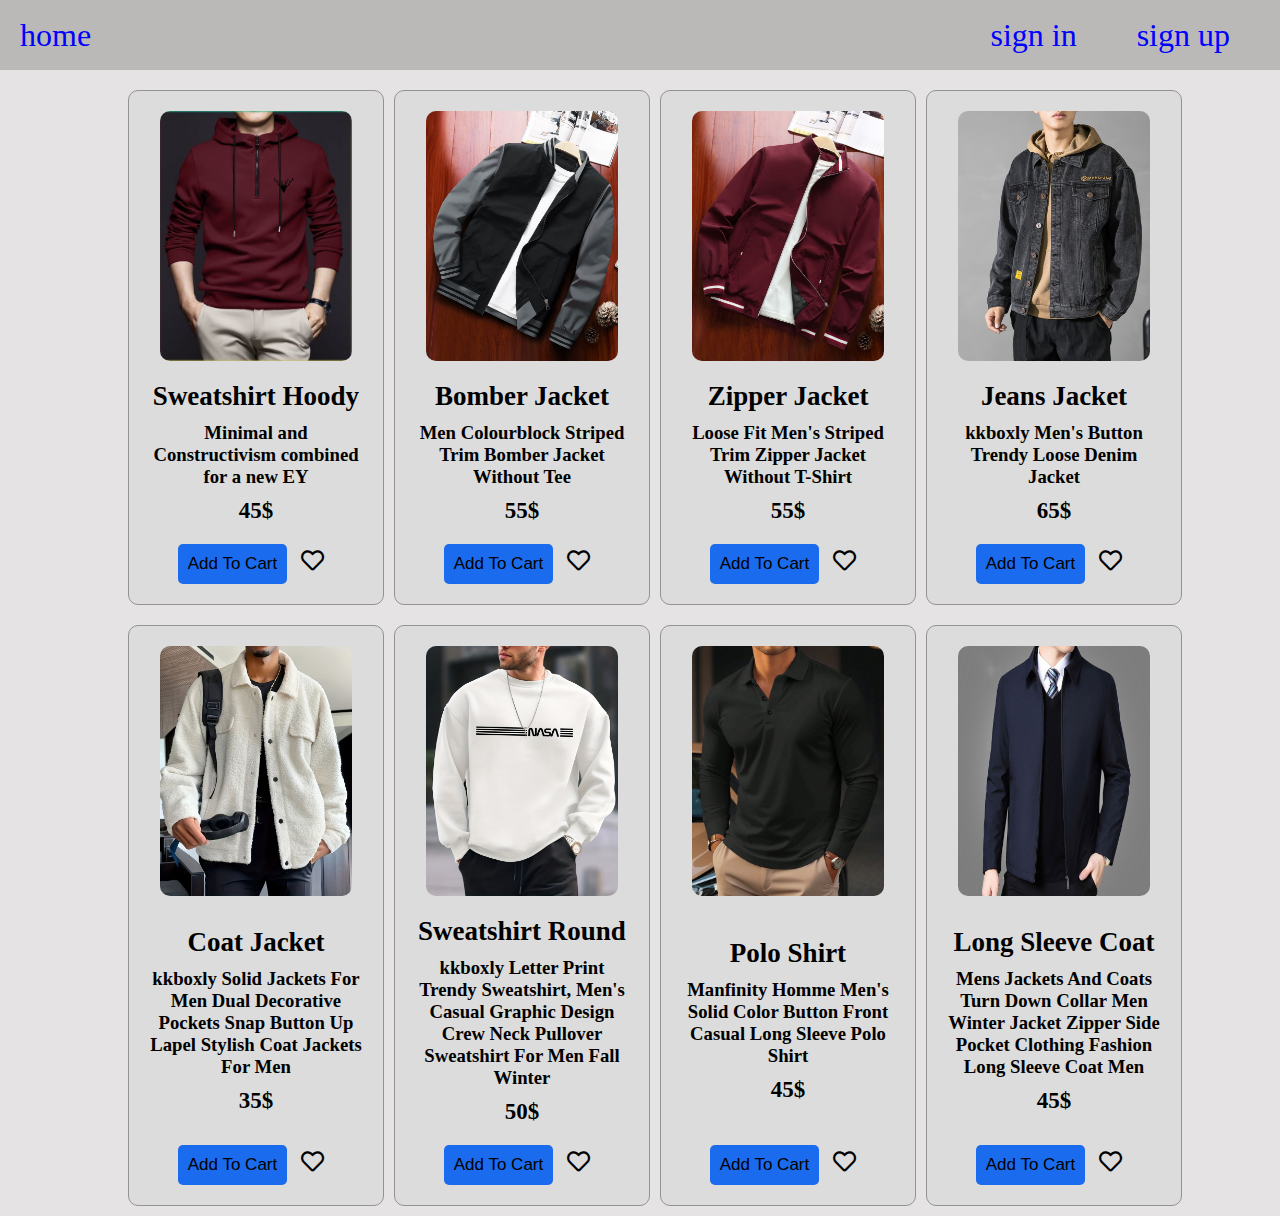
<file: index.html>
<html lang="en">
<head>
    <meta charset="UTF-8">
    <meta name="viewport" content="width=device-width, initial-scale=1.0">
    <title>Home Page</title>
    <link rel="stylesheet" href="css/all.css">
    <link rel="stylesheet" href="css/style.css">
</head>
<body>

     <header>
        <div class="header">
            <a href="index.html" class="home">home</a>

            <div class="sign">
                <ul class="links">
                    <li><a href="login.html">sign in</a></li>
                    <li><a href="register.html">sign up</a></li>
                </ul>
    
                <ul class="user_info">
                    <li><a href="#" class="username"></a></li>
                    <li class="shopping-cart">
                        <i class="fas fa-shopping-cart"></i>
                        <span class="badge"></span>
                        <div class="cartsproduct">
                            <div></div>
                            <a href="shopping-cart.html">veiw all products</a>
                        </div>
                    </li>
                    <li class="logout"><a href="#">Log Out</a></li>
                </ul>
            </div><!-- sign -->
        </div><!-- header -->
     </header>

     <section class="homepage">
        <div class="container">
            <div class="products">
                
            </div><!-- products -->
        </div><!-- container -->
     </section>


     

    <script src="js/script.js"></script>
</body>
</html>
</file>
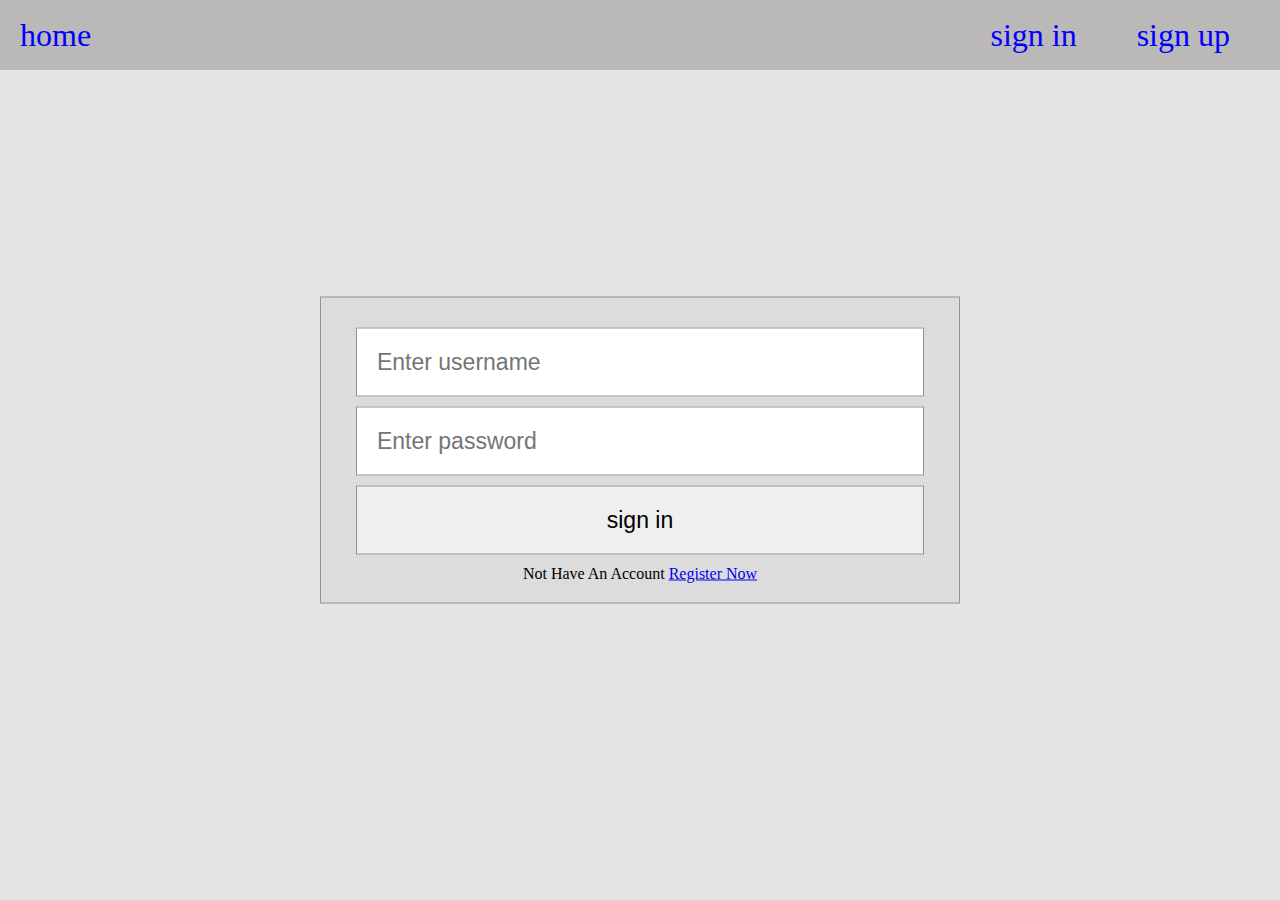
<file: login.html>
<html lang="en">
<head>
    <meta charset="UTF-8">
    <meta name="viewport" content="width=device-width, initial-scale=1.0">
    <title>login</title>
    <link rel="stylesheet" href="css/all.css">
    <link rel="stylesheet" href="css/style.css">
</head>
<body>

     <header>
        <div class="header">
            <a href="index.html" class="home">home</a>

            <div class="sign">
                <ul class="links">
                    <li><a href="login.html">sign in</a></li>
                    <li><a href="register.html">sign up</a></li>
                </ul>
    
                <ul class="user_info">
                    <li class="username"></li>
                </ul>
            </div><!-- sign -->
        </div><!-- header -->
     </header>

     <section class="form">
        <input type="text" placeholder="Enter username" id="username">
        <input type="password" placeholder="Enter password" id="password">
        <input type="submit" value="sign in" id="submit">
        Not Have An Account <a href="register.html">Register Now</a>
     </section>




     

    <script src="js/login.js"></script>
</body>
</html>
</file>
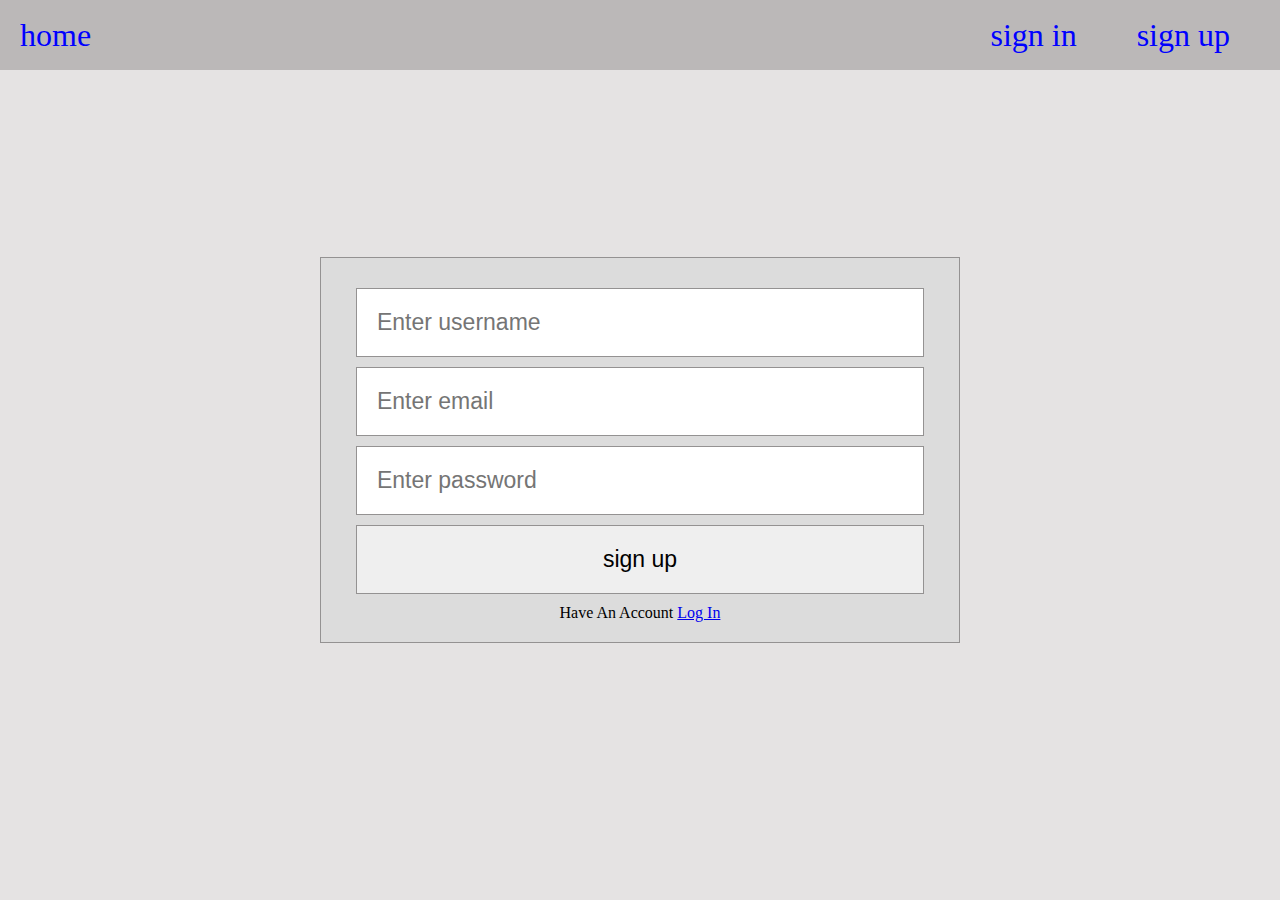
<file: register.html>
<html lang="en">
<head>
    <meta charset="UTF-8">
    <meta name="viewport" content="width=device-width, initial-scale=1.0">
    <title>register</title>
    <link rel="stylesheet" href="css/all.css">
    <link rel="stylesheet" href="css/style.css">
</head>
<body>

     <header>
        <div class="header">
            <a href="index.html" class="home">home</a>

            <div class="sign">
                <ul class="links">
                    <li><a href="login.html">sign in</a></li>
                    <li><a href="register.html">sign up</a></li>
                </ul>
    
                <ul class="user_info">
                    <li class="username"></li>
                </ul>
            </div><!-- sign -->
        </div><!-- header -->
     </header>

     <section class="form">
        <input type="text" placeholder="Enter username" id="username">
        <input type="email" placeholder="Enter email" id="email">
        <input type="password" placeholder="Enter password" id="password">
        <input type="submit" value="sign up" id="submit">
        Have An Account <a href="login.html">Log In</a>
     </section>


     

    <script src="js/register.js"></script>
</body>
</html>
</file>
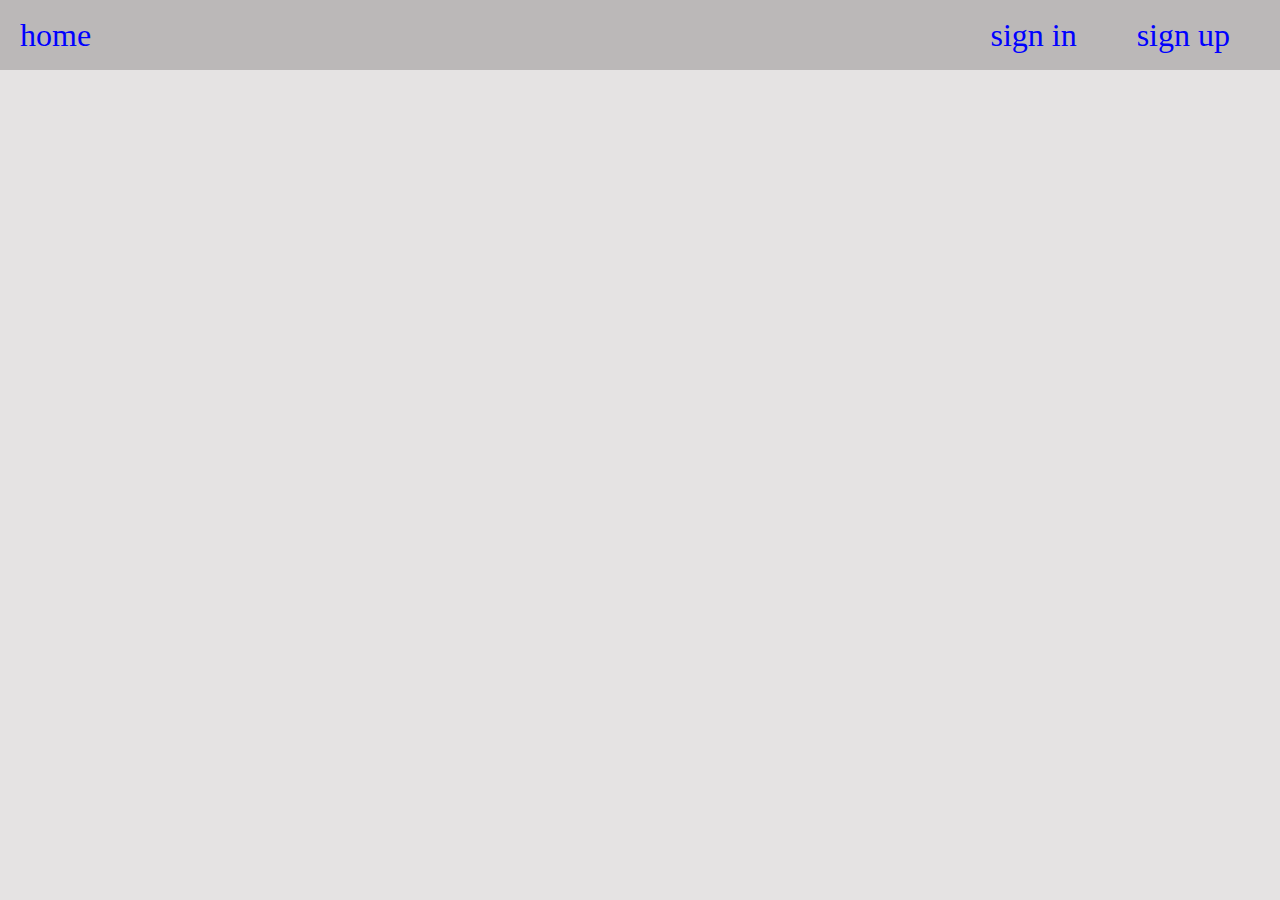
<file: shopping-cart.html>
<html lang="en"></html>
<head>
    <meta charset="UTF-8">
    <meta name="viewport" content="width=device-width, initial-scale=1.0">
    <title>shopping-cart</title>
    <link rel="stylesheet" href="css/all.css">
    <link rel="stylesheet" href="css/style.css">
</head>
<body>

     <header>
        <div class="header">
            <a href="index.html" class="home">home</a>

            <div class="sign">
                <ul class="links">
                    <li><a href="login.html">sign in</a></li>
                    <li><a href="register.html">sign up</a></li>
                </ul>
    
                <ul class="user_info">
                    <li><a href="#" class="username"></a></li>
                    <li class="shopping-cart">
                        <i class="fas fa-shopping-cart"></i>
                        <span class="badge"></span>
                        <div class="cartsproduct">
                            <div></div>
                            <a href="shopping-cart.html">veiw all products</a>
                        </div>
                    </li>
                    <li><a href="login.html">Log Out</a></li>
                </ul>
            </div><!-- sign -->
        </div><!-- header -->
     </header>

     <section class="homepage">
        <div class="container">
            <div class="products">
                
            </div><!-- products -->
        </div><!-- container -->
     </section>

     
    <script src="js/carts.js"></script>
    <script src="js/user.js"></script>
</body>
</html>
</file>
<file: css/style.css>
*{
    margin: 0;
    padding: 0;
    box-sizing: border-box;
}
body{
    background-color: rgba(204, 201, 201, 0.514);
}
.header{
    height: 70px;
    width: 100%;
    background-color: rgb(187, 184, 184);
    display: flex;
    justify-content: space-between;
    align-items: center;
    padding: 20px;
    position: fixed; 
    z-index: 30;
    top: 0;
}
.user_info{
    display: none;
}
.user_info li{
    min-width: 20px;
    margin: 0 30px;
    list-style: none;
    font-size: 32px;
}
.user_info li a{
    text-decoration: none;
    color: blue;
}
.links{
    display: flex;
}
.links li{
    min-width: 20px;
    margin: 0 30px;
    list-style: none;
    font-size: 32px;
}
.links li a{
    text-decoration: none;
    color: blue;
}
.home{
    font-size: 32px;
    text-decoration: none;
    color: blue;
}
.form{
    width: 50%;
    position: absolute;
    top: 50%;
    left: 50%;
    transform: translate(-50% , -50%);
    background-color: gainsboro;
    border: 1px solid #949292;
    padding: 20px;
    text-align: center;
}
.form input{
    display: block;
    padding: 20px;
    width: 95%;
    margin:auto;
    margin-top: 10px;
    margin-bottom: 10px;
    border: 1px solid #949292;
    outline: none;
    font-size: 23px;
}
/* /////////////////////////////////////////////////////// */

.container{
    width: 80%;
    margin: auto;
}
.products{
    margin-top: 90px;
    display: grid;
    grid-template-columns: repeat(4 ,25%);
    gap: 10px;
}
.product-item{
    background-color: gainsboro;
    border: 1px solid #949292;
    border-radius: 10px;
    padding: 20px;
    margin-bottom: 10px;
    text-align: center;
    display:flex;
    flex-direction: column;
    justify-content: space-between;
    align-items: center;
}
.product-item img{
    width: 90%;
    height: 250px;
    border-radius: 10px;
    margin-bottom: 20px;
    transition: 0.5s;
}
.product-item-info h2{
    font-size: 27px;
    text-transform: capitalize;
    /* color: blue; */
    margin-bottom: 10px;
}
.product-item-info p{
    font-size: 23px;
    font-weight: bolder;
    margin-top: 10px;
}
.product-item img:hover{
    transform:scale(1.1 , 1.1) ;
}
.product-item-action{
    margin-top: 20px;
}
.product-item-action button{
    background-color: rgb(26, 107, 238);
    border: none;
    border-radius: 5px;
    padding: 10px;
    font-size: 17px;
    text-transform: capitalize;
    cursor: pointer;
    /* margin-top: 20px; */
}
.product-item-action i{
    font-size: 23px;
    cursor: pointer;
    margin: 0 10px;
}
/* /////////////////////////////////////////// */
.user_info .shopping-cart{
    position: relative;
}
.user_info .shopping-cart i{
    color: blue;
    cursor: pointer;
}
.user_info .shopping-cart .badge{
    position: absolute;
    width: 20px;
    height: 20px;
    background-color: rgb(0, 238, 255) ;
    border-radius: 50%;
    text-align: center;
    top: -10px;
    right: -10px;
    font-size: 15px;
    display: none;
}
.shopping-cart .cartsproduct{
    position: absolute;
    width: 200px;
    top: 55px;
    border: 1px solid black;
    text-align: center;
    font-size: 21px;
    background-color: aliceblue;
}
.cartsproduct a{
    font-size: 18px;
}
.cartsproduct{
    display: none;
}
/* //////////////////////////////////////////////////////////////////// */

@media (max-width: 567px) {
    .header {
        flex-direction: column;
        height: 90px;
        padding: 5px;
    }
    .links{
        flex-direction: column;
    }
    .links li {
        margin: 0;
        font-size: 19px;
    }
    .home {
        font-size: 22px;
    }
    .form {
        width: 90%;
        padding: 10px;
        margin: auto;
    }
    .form input {
        padding: 10px;
        font-size: 16px;
    }
    .products {
        grid-template-columns:repeat(1,100%);
    }
    .product-item {
        padding: 10px;
        margin: auto;
    }
    .product-item img {
        height: 190px;
    }
    .product-item-info h2 {
        font-size: 18px;
    }
    .product-item-info p {
        font-size: 16px;
    }
    .product-item-action button {
        font-size: 14px;
        padding: 8px;
    }
    .user_info{
        margin: 0;
        padding: 0;
    }
    .user_info li{
        min-height: 10px;
        font-size: 21px;
    }
}
</file>
